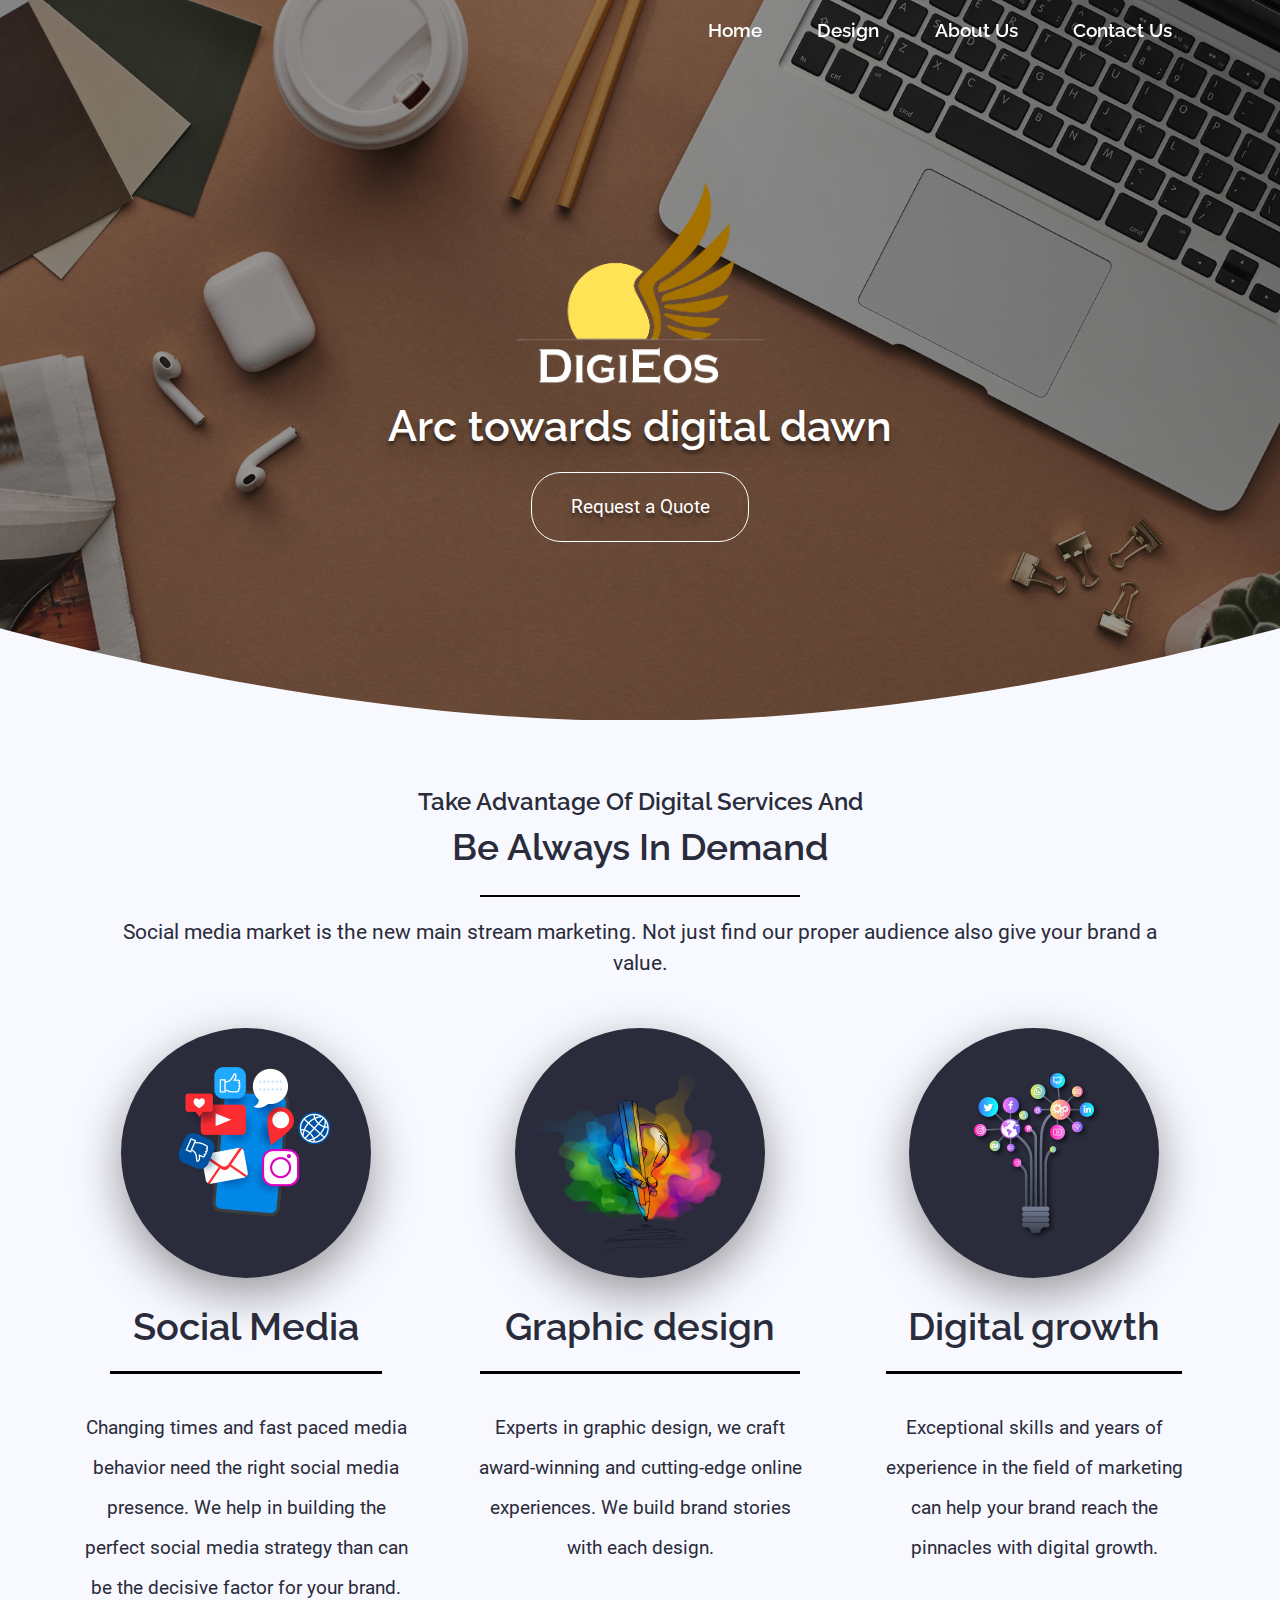
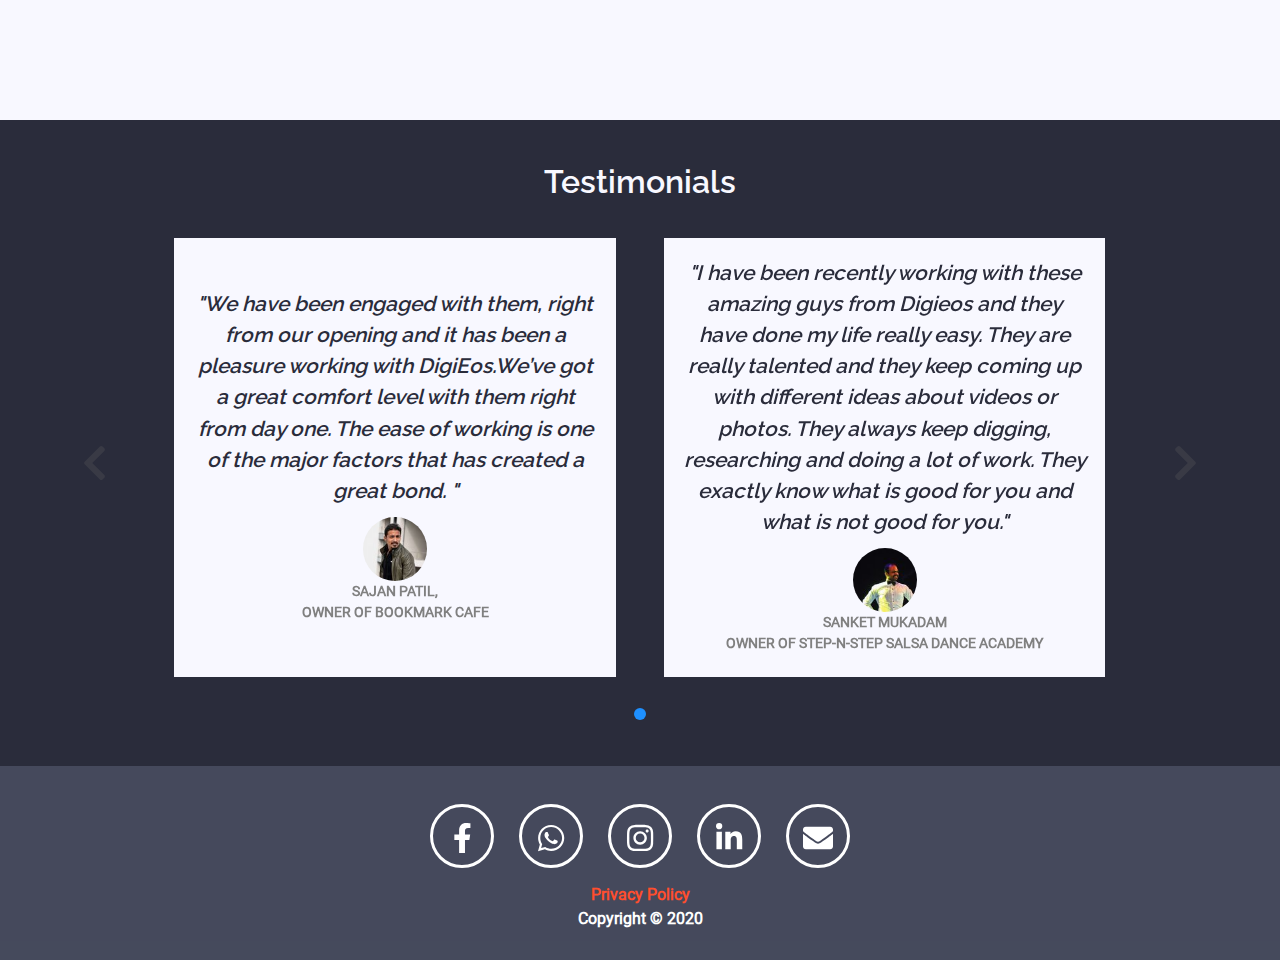
<file: index.html>
<!DOCTYPE html>
<html lang="en">

<head>
    <meta charset="UTF-8">
    <meta name="viewport" content="width=device-width, initial-scale=1.0">
    <meta name="title" content="Digieos - Arc towards digital dawn">
    <meta name="description" content="
    Digieos takes complete care of your digital experiences, as a digital marketing agency we design and strategize your business through social media campaigns and branding strategies. We are a digital marketing and image branding agency. Armed with creative ideas, tailored for better solutions.">
    <link rel="icon" href="favicon.ico">

    <!-- styles -->
    <link rel="stylesheet" href="css/bootstrap/bootstrap-grid.min.css">
    <link rel="stylesheet" href="css/bootstrap/bootstrap-reboot.min.css">
    <link rel="stylesheet" href="Glider.js-master/glider.min.css">
    <link rel="stylesheet" href="fontawesome-free-5.15.0-web/css/all.min.css">
    <link rel="stylesheet" href="./css/style.css">
    <link rel="stylesheet" href="./css/index.css">


    <title>Digieos</title>
</head>

<body>
    <!-- -----------------------------------------Header----------------------------------------- -->
    <nav id="navbarScroll">
        <div class="hamburger">
            <div class="line"></div>
            <div class="line"></div>
            <div class="line"></div>
        </div>
        <svg class="svgLogo" preserveAspectRatio="xMidYMid" width="400" height="81" viewBox="0 0 400 81">
            <image
                xlink:href="[data-uri]"
                y="1" width="100" height="40" />
        </svg>
        <ul class="nav-links">
            <li><a href="index.html">Home</a></li>
            <li><a href="design.html">Design</a></li>
            <li><a href="AboutUs.html">About Us</a></li>
            <li><a href="contact_us.html">Contact Us</a></li>
        </ul>
    </nav>

    <div class="relative">
        <div class="header" id="serviceScroll">
            <div class="header-overlay"></div>

            <div class="divtext">
                <img class="header-logo" src="./assets/images/logo.png" alt="DigieosLogo">
                <h4>Arc towards digital dawn</h4>
                <a href="#" class="btn">Request a Quote</a>
            </div>
        </div>
        <div class="svg-header">
            <svg class="curve-svg" width='1900' height='150' viewBox='0 0 1900 150' preserveAspectRatio='none'>
                <path class="temp" d='M0,25.7C243.4,84,596.7,150,950,150c353.3,0,706.6-66,950-124.3V150H0V25.7z'
                    fill='#F8F8FF' />
            </svg>
        </div>
    </div>
    <!-- --------------------------------------------------------------------------------------------------------- -->
    <!-- -----------------------------------------Services----------------------------------------- -->

    <section class="services">
        <div class="slogan">
            <div>Take Advantage Of Digital Services And </div>
            <div>Be Always In Demand </div>
            <div class="slogan-line"></div>
            <div>Social media market is the new main stream marketing. Not just find our proper audience also give
                your brand a value.
            </div>
        </div>

        <!-- <div>
            <div class="row social-media">
                <div class="col-service-image"><img src="./assets/images/home/services/Social-media.jpg" alt="social-media"></div>
                <div class="col-service-content">
                    <h1 class="service-header">Social Media</h1>
                    <div class="service-line "></div>
                    <p>Changing times and fast paced media behavior need the right social media presence. We help in
                        building the perfect social media strategy than can be the decisive factor for your brand.
                    </p>
                </div>
            </div>

            <div class="row graphic-design">
                <div class="col-service-image image-right-lg"><img src="./assets/images/home/services/graphic.jpg"></div>
                <div class="col-service-content">
                    <h1 class="service-header">Graphic design</h1>
                    <div class="service-line "></div>
                    <p>Experts in graphic design, we craft award-winning and cutting-edge online experiences. We build
                        brand
                        stories with each design.</p>
                </div>
            </div>

            <div class="row digital-growth">
                <div class="col-service-image"><img src="./assets/images/home/services/digital-marketing.jpg" alt="digital-marketing"></div>
                <div class="col-service-content">
                    <h1 class="service-header">Digital growth</h1>
                    <div class="service-line "></div>
                    <p>Exceptional skills and years of experience in the field of marketing can help your brand
                        reach the pinnacles with digital growth.</p>
                </div>
            </div>
        </div> -->

        <div class="row ">
            <div class="col-md-4 service-col social-media">
                <div class="col-service-image"><img src="./assets/images/home/services/Social-media.jpg" alt="social-media"></div>
                <div class="col-service-content">
                    <h1 class="service-header">Social Media</h1>
                    <div class="service-line "></div>
                    <p>Changing times and fast paced media behavior need the right social media presence. We help in
                        building the perfect social media strategy than can be the decisive factor for your brand.
                    </p>
                </div>
            </div>
            <div class="col-md-4 service-col graphic-design">
                <div class="col-service-image image-right-lg"><img src="./assets/images/home/services/graphic.jpg"></div>
                <div class="col-service-content">
                    <h1 class="service-header">Graphic design</h1>
                    <div class="service-line "></div>
                    <p>Experts in graphic design, we craft award-winning and cutting-edge online experiences. We build
                        brand
                        stories with each design.</p>
                </div>
            </div>
            <div class="col-md-4 service-col digital-growth">
                <div class="col-service-image"><img src="./assets/images/home/services/digital-marketing.jpg" alt="digital-marketing"></div>
                <div class="col-service-content">
                    <h1 class="service-header">Digital growth</h1>
                    <div class="service-line "></div>
                    <p>Exceptional skills and years of experience in the field of marketing can help your brand
                        reach the pinnacles with digital growth.</p>
                </div>
            </div>
        </div>
    </section>

    <!-- --------------------------------------------------------------------------------------------------------- -->

    <section class="testimonials bg-dark relative">
        <div class="glider-contain multiple">
            <h1>Testimonials</h1>
            <button class="glider-prev">
                <i class="fa fa-chevron-left"></i>
            </button>

            <div class="glider">
                <figure>
                    <backquote>"We have been engaged with them, right from our opening and it has been a pleasure
                        working with DigiEos.We’ve got a great comfort level with them right from day one. The ease
                        of working is one of the major factors that has created
                        a great bond. "</backquote>
                    <img src="./assets/images/home/testimonials/sajan.jpg" alt="sajan">
                    <figcaption>
                        <div>Sajan patil,</div>
                        <div> Owner of Bookmark cafe</div>
                    </figcaption>
                </figure>
                <figure>
                    <backquote>"I have been recently working with these amazing guys from Digieos and they have done my
                        life really easy. They are really talented and they keep coming up with different ideas about
                        videos or photos. They always keep digging, researching and doing a lot of work. They exactly
                        know what is good for you and what is not good for you."</backquote>
                        <img src="./assets/images/home/testimonials/SanketMukkadam.jpg" alt="SanketMukkadam">
                    <figcaption>
                        <div>
                            Sanket Mukadam
                        </div>
                        <div>
                            Owner of Step-n-step Salsa Dance Academy
                        </div>
                    </figcaption>
                </figure>
            </div>

            <button class="glider-next">
                <i class="fa fa-chevron-right"></i>
            </button>

            <div id="dots" class="glider-dots"></div>
        </div>
    </section>


    <section class="footer">
        <div class="footer-items">
            <div class="brands">
                <a href="https://www.facebook.com/digieos" target="_blank">
                    <div class="brand-outline">
                        <i class="fab fa-facebook-f"></i>
                    </div>
                </a>

                <a href="https://wa.me/918898442966"  target="_blank">
                    <div class="brand-outline">
                        <i class="fab fa-whatsapp"></i>
                    </div>
                </a>
                <a href="https://www.instagram.com/digi2eos/"  target="_blank">
                    <div class="brand-outline">
                        <i class="fab fa-instagram"></i>
                    </div>
                </a>
                <a href="https://www.linkedin.com/company/digieos/" target="_blank">
                    <div class="brand-outline">
                        <i class="fab fa-linkedin-in"></i>
                    </div>
                </a>
                <a href="mailto:tejaskale@gmail.com?subject=Enquiry%20For%20Digital%20Marketing"  target="_blank">
                    <div class="brand-outline">
                        <i class="fas fa-envelope"></i>
                    </div>
                </a>
            </div>
            <div class="policy">
                <div><a href="privacy.html">Privacy Policy</a></div>
                <div>Copyright © 2020</div>
            </div>
        </div>
    </section>


    <!-- scripts -->
    <script src="Glider.js-master/glider.min.js"></script>
    <script src="js/index.js"></script>
    <script src="fontawesome-free-5.15.0-web/js/all.js"></script>
</body>

</html>
</file>
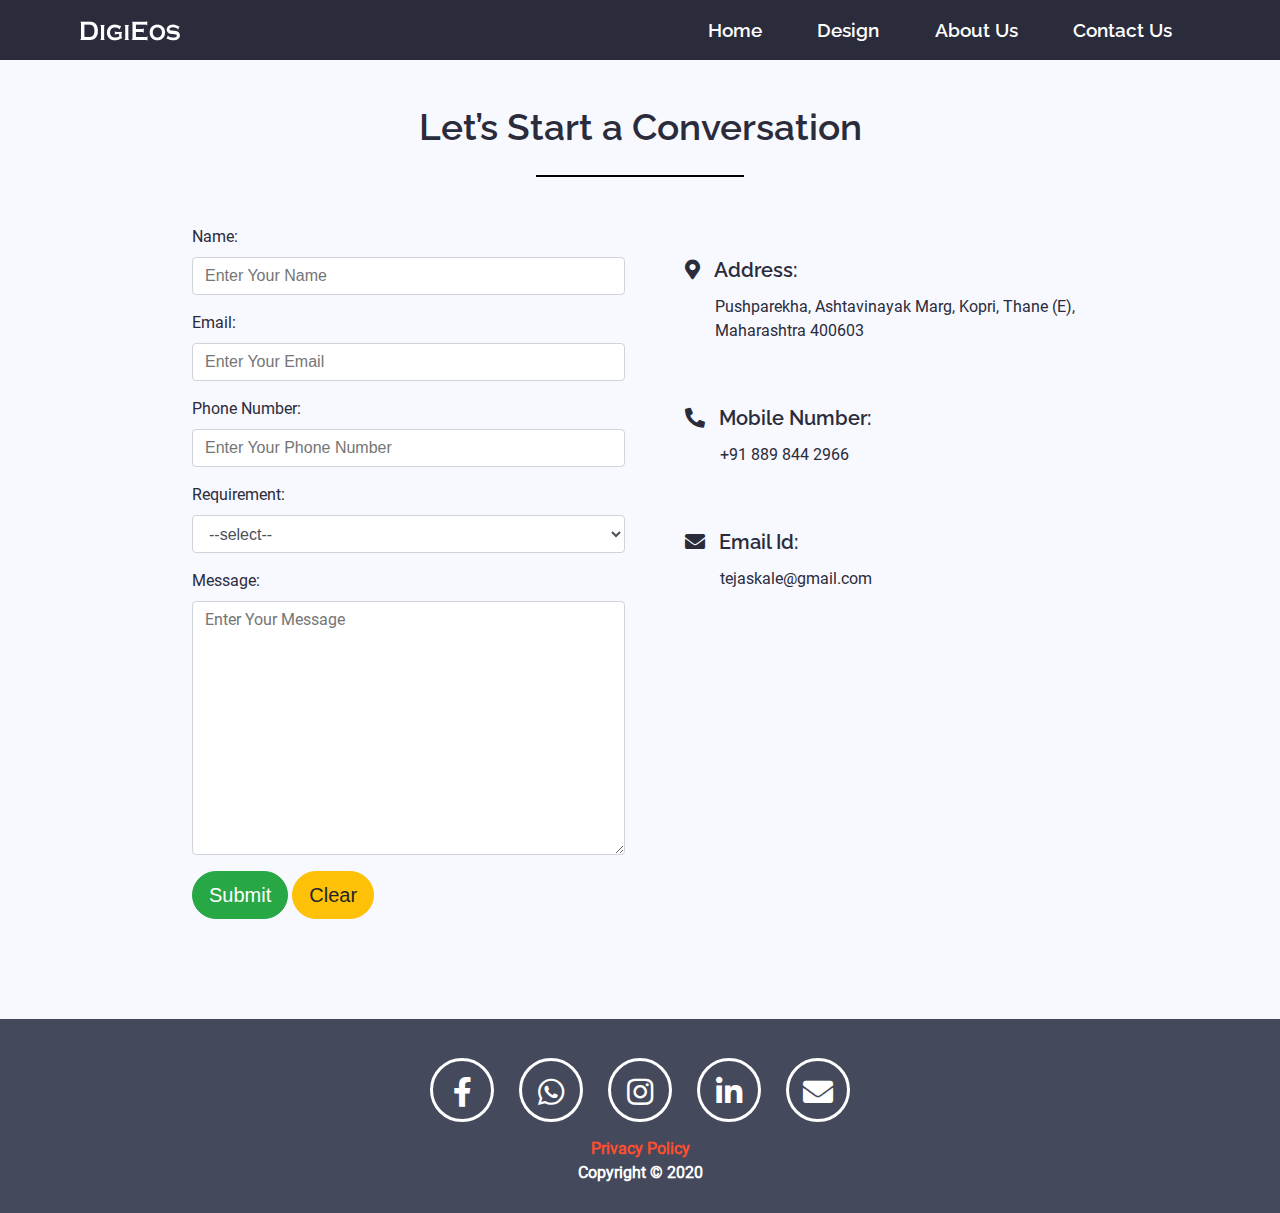
<file: contact_us.html>
<!DOCTYPE html>
<html lang="en">

<head>
  <meta charset="UTF-8">
  <meta name="viewport" content="width=device-width, initial-scale=1.0">
  <meta name="title" content="Digieos - Arc towards digital dawn">
  <meta name="description"
    content="
    Digieos takes complete care of your digital experiences, as an digital agency we design and strategize your business through social media campaigns and branding strategies. We are a digital marketing and image branding agency. Armed with creative ideas, tailored for better solutions.">
  <link rel="icon" href="favicon.ico">

  <link rel="stylesheet" href="css/bootstrap/bootstrap-reboot.min.css">
  <link rel="stylesheet" href="css/bootstrap/bootstrap-grid.min.css">
  <link rel="stylesheet" href="fontawesome-free-5.15.0-web/css/all.min.css">
  <link rel="stylesheet" href="css/style.css">
  <link rel="stylesheet" href="css/main-content.css">
  <link rel="stylesheet" href="css/contactus.css">


  <title>Digieos</title>
</head>

<body>

  <nav id="navbarScroll">
    <div class="hamburger">
      <div class="line"></div>
      <div class="line"></div>
      <div class="line"></div>
    </div>
    <svg class="svgLogo" preserveAspectRatio="xMidYMid" width="400" height="81" viewBox="0 0 400 81">
      <image
        xlink:href="[data-uri]"
        y="1" width="100" height="40" />
    </svg>
    <ul class="nav-links">
      <li><a href="index.html">Home</a></li>
      <li><a href="design.html">Design</a></li>
      <li><a href="AboutUs.html">About Us</a></li>
      <li><a href="contact_us.html">Contact Us</a></li>
    </ul>
  </nav>


  <section class="main-content ">

    <section class="header">
      <div>Let’s Start a Conversation</div>
      <div class="slogan-line"></div>
    </section>
    <section class="conactus">
      <div class="row">
        <div class="col-lg-6">
          <form action="#">
            <div class="form-group">
              <label for="name">Name:</label>
              <input class="form-control" id="name" name="name" type="text" placeholder="Enter Your Name" required>
            </div>
            <div class="form-group">
              <label for="email">Email:</label>
              <input class="form-control" id="email" name="email" type="email" placeholder="Enter Your Email" required>
            </div>
            <div class="form-group">
              <label for="phone">Phone Number:</label>
              <input class="form-control" id="phone" name="phone" type="tel" placeholder="Enter Your Phone Number">
            </div>
            <div class="form-group">
              <label for="requirement">Requirement:</label>
              <select class="form-control" name="requirement" id="requirement" required>
                <option value="">--select--</option>
                <option value="DigitalMarketing">Digital Marketing</option>
                <option value="SocialMediaManagement">Social Media Management</option>
                <option value="WebDevelopment">Web Development</option>
                <option value="VideoProduction">Video Production</option>
                <option value="CorporateDeck">Corporate Deck</option>
              </select>
            </div>
            <div class="form-group">
              <label for="phone">Message:</label>
              <textarea class="form-control" name="message" id="message" cols="30" rows="10"
                placeholder="Enter Your Message" required></textarea>
            </div>
            <button id="btn" class="btn btn-success">Submit</button>
            <button id="btn" type="reset" class="btn btn-warning">Clear</button>
          </form>
        </div>
        <div class="col-lg-6 ">
          <section id="line" class="header">
          </section>
          <div class="contact-info">
            <div>
              <span>
                <i class="fas fa-map-marker-alt"></i>
              </span>
              <span>Address:</span>
            </div>
            <div class="contact-data">
              <div>Pushparekha, Ashtavinayak Marg, Kopri, Thane (E),</div>
              <div> Maharashtra 400603</div>
            </div>
          </div>
          <div class="contact-info">
            <div>
              <span>
                <i class="fas fa-phone-alt"></i>
              </span>
              <span>Mobile Number:</span>
            </div>
            <div class="contact-data">+91 889 844 2966</div>
          </div>
          <div class="contact-info">
            <div>
              <span>
                <i class="fas fa-envelope"></i>
              </span>
              <span>Email Id:</span>
            </div>
            <div class="contact-data">tejaskale@gmail.com</div>
          </div>
        </div>
      </div>
    </section>
  </section>

  <section class="footer">
    <div class="footer-items">
        <div class="brands">
            <a href="https://www.facebook.com/digieos" target="_blank">
                <div class="brand-outline">
                    <i class="fab fa-facebook-f"></i>
                </div>
            </a>

            <a href="https://wa.me/918898442966"  target="_blank">
                <div class="brand-outline">
                    <i class="fab fa-whatsapp"></i>
                </div>
            </a>
            <a href="https://www.instagram.com/digi2eos/"  target="_blank">
                <div class="brand-outline">
                    <i class="fab fa-instagram"></i>
                </div>
            </a>
            <a href="https://www.linkedin.com/company/digieos/" target="_blank">
                <div class="brand-outline">
                    <i class="fab fa-linkedin-in"></i>
                </div>
            </a>
            <a href="mailto:tejaskale@gmail.com?subject=Enquiry%20For%20Digital%20Marketing"  target="_blank">
                <div class="brand-outline">
                    <i class="fas fa-envelope"></i>
                </div>
            </a>
        </div>
        <div class="policy">
            <div><a href="privacy.html">Privacy Policy</a></div>
            <div>Copyright © 2020</div>
        </div>
    </div>
</section>


  <!-- scripts -->
  <script src="js/contact-us.js"></script>
</body>

</html>
</file>
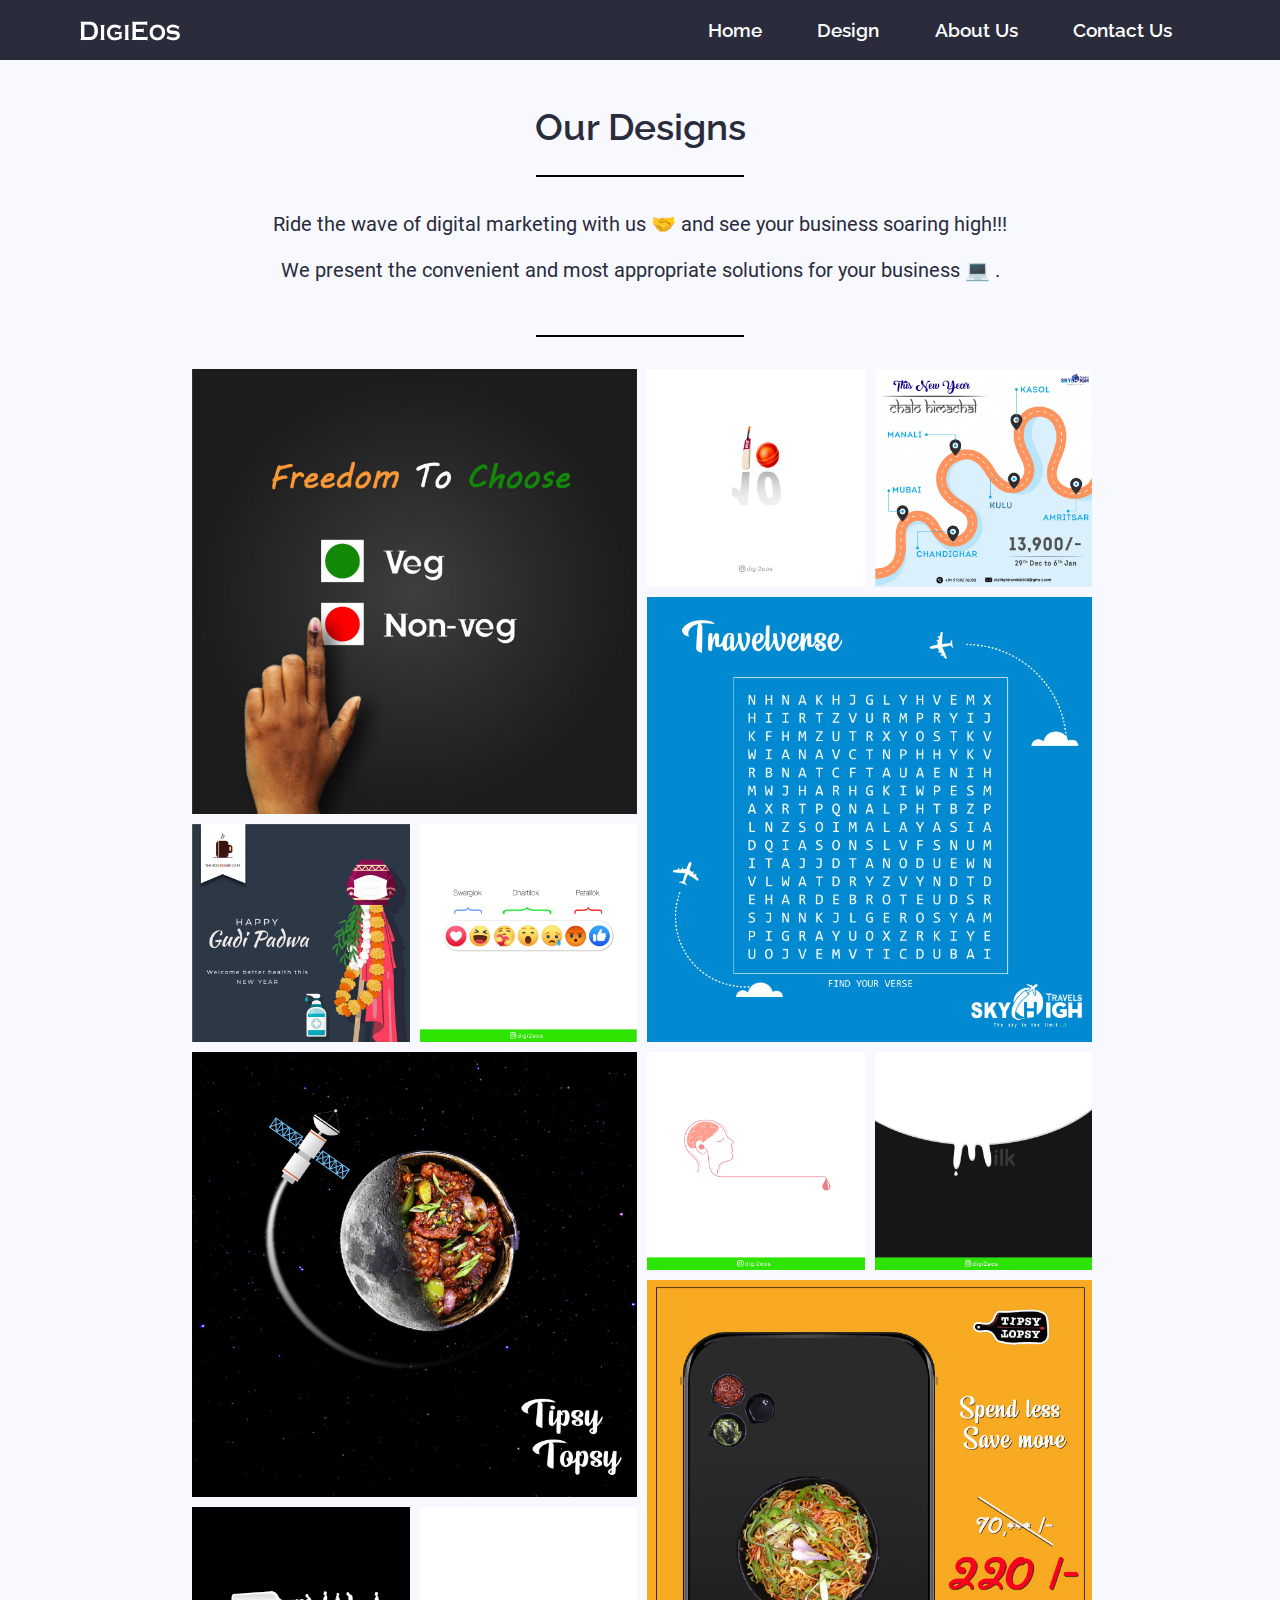
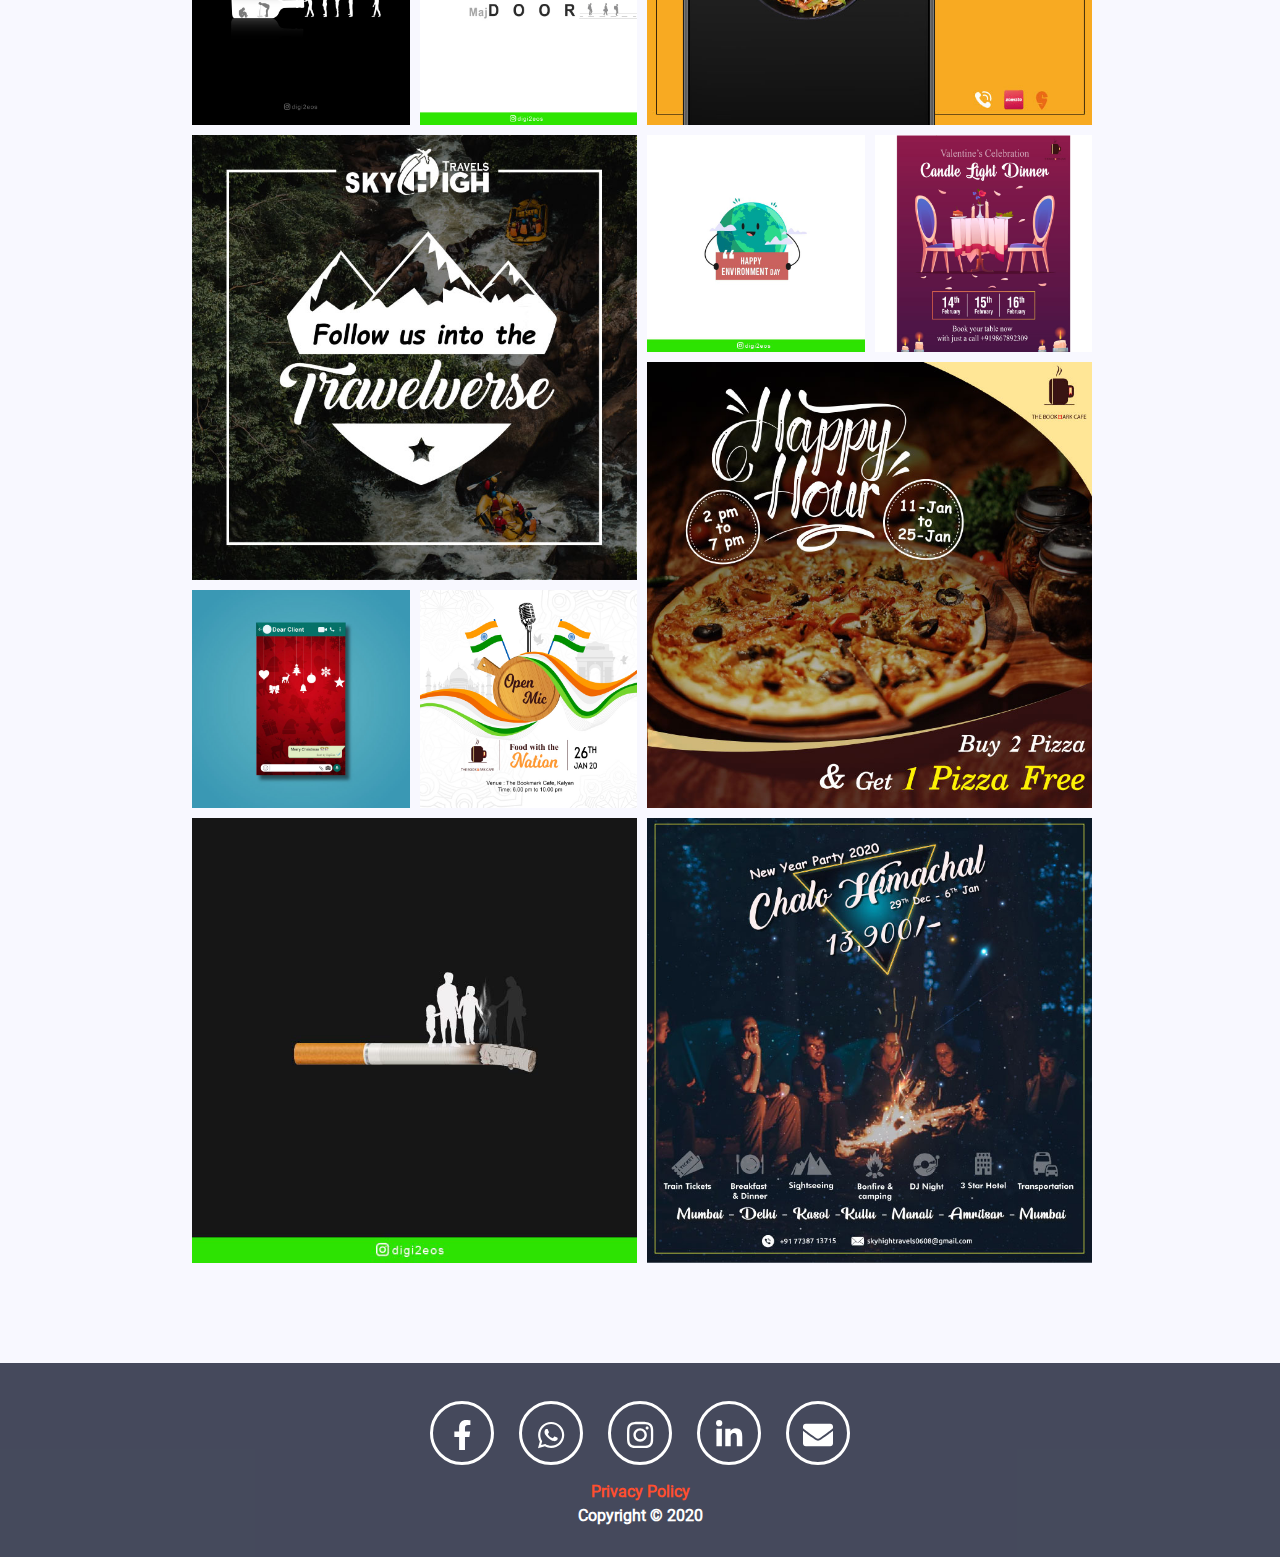
<file: design.html>
<!DOCTYPE html>
<html lang="en">

<head>
    <meta charset="UTF-8">
    <meta name="viewport" content="width=device-width, initial-scale=1.0">
    <meta name="title" content="Digieos - Arc towards digital dawn">
    <meta name="description" content="
    Digieos takes complete care of your digital experiences, as an digital agency we design and strategize your business through social media campaigns and branding strategies. We are a digital marketing and image branding agency. Armed with creative ideas, tailored for better solutions.">
    <link rel="icon" href="favicon.ico">


    <link rel="stylesheet" href="css/bootstrap/bootstrap-reboot.min.css">
    <link rel="stylesheet" href="css/bootstrap/bootstrap-grid.min.css">
    <link rel="stylesheet" href="fontawesome-free-5.15.0-web/css/all.min.css">
    <link rel="stylesheet" href="css/style.css">
    <link rel="stylesheet" href="css/main-content.css">
    <link rel="stylesheet" href="css/design.css">


    <title>Digieos</title>
</head>

<body>

    <nav id="navbarScroll">
        <div class="hamburger">
            <div class="line"></div>
            <div class="line"></div>
            <div class="line"></div>
        </div>
        <svg class="svgLogo" preserveAspectRatio="xMidYMid" width="400" height="81" viewBox="0 0 400 81">
            <image
                xlink:href="[data-uri]"
                y="1" width="100" height="40" />
        </svg>
        <ul class="nav-links">
            <li><a href="index.html">Home</a></li>
            <li><a href="design.html">Design</a></li>
            <li><a href="AboutUs.html">About Us</a></li>
            <li><a href="contact_us.html">Contact Us</a></li>
        </ul>
    </nav>


    <section class="main-content ">

        <section class="header">
            <div>Our Designs</div>
            <div class="slogan-line"></div>
        </section>
        <section class="brief">
            <p class="center">Ride the wave of digital marketing with us 🤝 and see your business soaring high!!!
            </p>
            <p class="center">We present the convenient and most appropriate solutions for your business 💻 .</p>
        </section>
        <section class="header">
            <div></div>
            <div class="slogan-line"></div>
        </section>
        <section class="images">
            <div class="portfolio">
                <div class="portfolio-item one"><img src="./assets/images/design/pic1.jpg"></div>
                <div class="portfolio-item two"><img src="./assets/images/design/pic3.jpg"></div>
                <div class="portfolio-item two"><img src="./assets/images/design/pic2.jpg"></div>
                <div class="portfolio-item one"><img src="./assets/images/design/pic4.jpg"></div>
                <div class="portfolio-item two"><img src="./assets/images/design/pic6.jpg"></div>
                <div class="portfolio-item two"><img src="./assets/images/design/pic5.jpg"></div>

                <div class="portfolio-item one"><img src="./assets/images/design/pic7.jpg"></div>
                <div class="portfolio-item two"><img src="./assets/images/design/pic9.jpg"></div>
                <div class="portfolio-item two"><img src="./assets/images/design/pic8.jpg"></div>
                <div class="portfolio-item one"><img src="./assets/images/design/pic12.jpg"></div>
                <div class="portfolio-item two"><img src="./assets/images/design/pic11.jpg"></div>
                <div class="portfolio-item two"><img src="./assets/images/design/pic10.jpg"></div>

                <div class="portfolio-item one"><img src="./assets/images/design/pic13.jpg"></div>
                <div class="portfolio-item two"><img src="./assets/images/design/pic15.jpg"></div>
                <div class="portfolio-item two"><img src="./assets/images/design/pic19.jpg"></div>
                <div class="portfolio-item one"><img src="./assets/images/design/pic14.jpg"></div>
                <div class="portfolio-item two"><img src="./assets/images/design/pic18.jpg"></div>
                <div class="portfolio-item two"><img src="./assets/images/design/pic20.jpg"></div>


                <div class="portfolio-item one"><img src="./assets/images/design/pic16.jpg"></div>

                <div class="portfolio-item one"><img src="./assets/images/design/pic17.jpg"></div>
            </div>
        </section>

    </section>

    <section class="footer">
        <div class="footer-items">
            <div class="brands">
                <a href="https://www.facebook.com/digieos" target="_blank">
                    <div class="brand-outline">
                        <i class="fab fa-facebook-f"></i>
                    </div>
                </a>

                <a href="https://wa.me/918898442966"  target="_blank">
                    <div class="brand-outline">
                        <i class="fab fa-whatsapp"></i>
                    </div>
                </a>
                <a href="https://www.instagram.com/digi2eos/"  target="_blank">
                    <div class="brand-outline">
                        <i class="fab fa-instagram"></i>
                    </div>
                </a>
                <a href="https://www.linkedin.com/company/digieos/" target="_blank">
                    <div class="brand-outline">
                        <i class="fab fa-linkedin-in"></i>
                    </div>
                </a>
                <a href="mailto:tejaskale@gmail.com?subject=Enquiry%20For%20Digital%20Marketing"  target="_blank">
                    <div class="brand-outline">
                        <i class="fas fa-envelope"></i>
                    </div>
                </a>
            </div>
            <div class="policy">
                <div><a href="privacy.html">Privacy Policy</a></div>
                <div>Copyright © 2020</div>
            </div>
        </div>
    </section>


    <!-- scripts -->
    <script src="js/script.js"></script>
    <script src="fontawesome-free-5.15.0-web/js/all.js"></script>
</body>

</html>
</file>
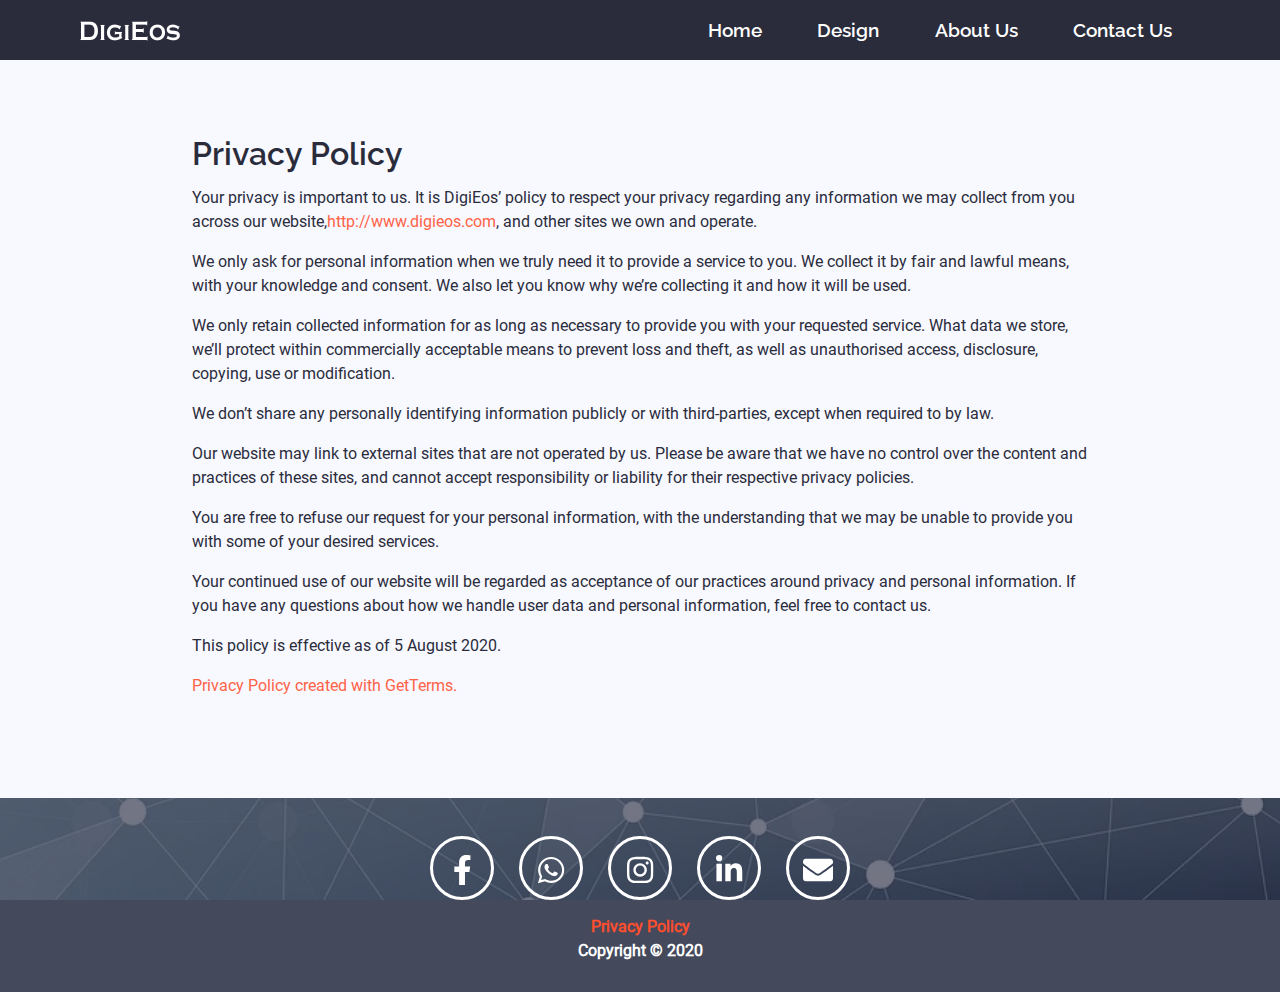
<file: privacy.html>
<!DOCTYPE html>
<html lang="en">

<head>
    <meta charset="UTF-8">
    <meta name="viewport" content="width=device-width, initial-scale=1.0">
    <meta name="title" content="Digieos - Arc towards digital dawn">
    <meta name="description" content="
    Digieos takes complete care of your digital experiences, as an digital agency we design and strategize your business through social media campaigns and branding strategies. We are a digital marketing and image branding agency. Armed with creative ideas, tailored for better solutions.">
    <link rel="icon" href="favicon.ico">


    <link rel="stylesheet" href="css/bootstrap/bootstrap-reboot.min.css">
    <link rel="stylesheet" href="fontawesome-free-5.15.0-web/css/all.min.css">
    <link rel="stylesheet" href="css/style.css">
    <link rel="stylesheet" href="css/main-content.css">

    <title>Digieos</title>
    <style>
        @media only screen and (min-width: 992px) {
            .main-content {
                margin-top: 130px;
            }
        }
    </style>
</head>

<body>
    <nav id="navbarScroll">
        <div class="hamburger">
            <div class="line"></div>
            <div class="line"></div>
            <div class="line"></div>
        </div>
        <svg class="svgLogo" preserveAspectRatio="xMidYMid" width="400" height="81" viewBox="0 0 400 81">
          <image
              xlink:href="[data-uri]"
              y="1" width="100" height="40" />
      </svg>
        <ul class="nav-links">
            <li><a href="index.html">Home</a></li>
            <li><a href="design.html">Design</a></li>
            <li><a href="AboutUs.html">About Us</a></li>
            <li><a href="contact_us.html">Contact Us</a></li>
        </ul>
    </nav>

    <section class="main-content">
        <h1>Privacy Policy</h1>
        <p>Your privacy is important to us. It is DigiEos’ policy to respect your privacy regarding any information we may collect from you across our website,<a href="http://www.digieos.com">http://www.digieos.com</a>, and other sites we own and operate.</p>
        <p>We only ask for personal information when we truly need it to provide a service to you. We collect it by fair and lawful means, with your knowledge and consent. We also let you know why we’re collecting it and how it will be used.</p>
        <p>We only retain collected information for as long as necessary to provide you with your requested service. What data we store, we’ll protect within commercially acceptable means to prevent loss and theft, as well as unauthorised access, disclosure,
            copying, use or modification.</p>
        <p>We don’t share any personally identifying information publicly or with third-parties, except when required to by law.</p>
        <p>Our website may link to external sites that are not operated by us. Please be aware that we have no control over the content and practices of these sites, and cannot accept responsibility or liability for their respective privacy policies.</p>
        <p>You are free to refuse our request for your personal information, with the understanding that we may be unable to provide you with some of your desired services.</p>
        <p>Your continued use of our website will be regarded as acceptance of our practices around privacy and personal information. If you have any questions about how we handle user data and personal information, feel free to contact us.</p>
        <p>This policy is effective as of 5 August 2020.</p>
        <p><a href="https://getterms.io/">Privacy Policy created with GetTerms.</a></p>
    </section>




    <section class="footer">
        <div class="footer-items">
            <div class="brands">
                <a href="https://www.facebook.com/digieos" target="_blank">
                    <div class="brand-outline">
                        <i class="fab fa-facebook-f"></i>
                    </div>
                </a>

                <a href="https://wa.me/918898442966"  target="_blank">
                    <div class="brand-outline">
                        <i class="fab fa-whatsapp"></i>
                    </div>
                </a>
                <a href="https://www.instagram.com/digi2eos/"  target="_blank">
                    <div class="brand-outline">
                        <i class="fab fa-instagram"></i>
                    </div>
                </a>
                <a href="https://www.linkedin.com/company/digieos/" target="_blank">
                    <div class="brand-outline">
                        <i class="fab fa-linkedin-in"></i>
                    </div>
                </a>
                <a href="mailto:tejaskale@gmail.com?subject=Enquiry%20For%20Digital%20Marketing"  target="_blank">
                    <div class="brand-outline">
                        <i class="fas fa-envelope"></i>
                    </div>
                </a>
            </div>
            <div class="policy">
                <div><a href="privacy.html">Privacy Policy</a></div>
                <div>Copyright © 2020</div>
            </div>
        </div>
    </section>


    <!-- scripts -->
    <script src="js/script.js"></script>
    <script src="fontawesome-free-5.15.0-web/js/all.js"></script>
</body>

</html>
</file>
<file: css/style.css>
.row {
  margin-top: 3em;
  display: -ms-flexbox;
  display: flex;
  -ms-flex-wrap: wrap;
  flex-wrap: wrap;
  margin-right: -15px;
  margin-left: -15px;
}

body {
  margin: 0;
  padding: 0;
  overflow-x: hidden;
  max-width: 100%;
  background-color: #F8F8FF;
}

h1,
h2,
h3,
h4,
h5,
h6 {
  font-family: my-header-font;
}

.bg-dark {
  background-color: #2A2C3B;
}

.bg-light{
  background-color: #F8F8FF;
}

.center {
  display: flex;
  justify-content: center;
  align-items: center;
  text-align: center;
}

@font-face {
  font-family: my-content-font;
  src: url('../fonts/Roboto/Roboto-Regular.ttf');
}

@font-face {
  font-family: my-header-font;
  src: url('../fonts/Raleway/static/Raleway-SemiBold.ttf');
}

section {
  color: #2A2C3B;
}

*{
  font-family: my-content-font;
}
.slogan-line {
  height: 2px;
  width: 20em;
  background-color: black;
  margin: 20px auto;
}
/* -----------------------------------------------------NavBar------------------------------------------------------------------------ */

nav {
  position: fixed;
  top: 0;
  z-index: 1000;
  height: 60px;
  background: transparent;
  width: 100vw;
}

.svgLogo {
  line-height: 40px;
  position: fixed;
  left: 5em;
  top: 10px;
}

.nav-links {
  display: flex;
  list-style: none;
  width: 50%;
  height: 100%;
  justify-content: space-around;
  align-items: center;
  margin-left: auto;
  padding-right: 5em;
  z-index: 1003;
}

.nav-links li a {
  font-family: my-header-font;
  color: white;
  text-decoration: none;
  font-size: 16px;
  z-index: 1005;
  transition: all 0.5ms ease-out;
  position: relative;
}

.nav-links li a::before {
  content: '';
  display: block;
  height: 2px;
  background: white;
  position: absolute;
  bottom: -0.30em;
  left: 0;
  right: 0;
  transform: scale(0, 1);
  transition: transform ease-in-out 250ms;
}

.nav-links li a:hover::before {
  transform: scale(1, 1);
}

.nav-scrolled {
  background-color: #2A2C3B;
  box-shadow: 0 3px 20px rgba(0, 0, 0, 0.2);
  transition: all 1s;
}

/* ------------------------------------------------------------------------------Footer----------------------------------------------------------------------------------- */

.footer {
  background-image: url("../assets/images/footer.webp");
  background-attachment: fixed;
  background-repeat: no-repeat;
  background-position: bottom;
  background-size: cover;
  background-color: #646C79;
  margin-bottom: 0;
  padding-bottom: 0;
}

.footer-items {
  background-color: rgb(56, 59, 80,0.7);
  width: 100%;
  text-align: center;
  display: flex;
  flex-direction: column;
  justify-content: center;
  align-items: center;
  padding: 3% 0 1% 0;
}

.brand-outline {
  display: inline-block;
  text-align: center;
  border: 3px solid white;
  border-radius: 50%;
  color: white;
  margin-left: 0.35em;
  margin-right: 0.35em;
  margin-bottom: 0.5em;
}

.policy {
  display: inline-block;
  font-family: my-content-font;
  margin-bottom: 1em;
  font-size: 1em;
  font-weight: bold;
  color: white;
}

.policy div a:first-child {
  color: #ff4e2e;
}


/* ------------------------------------------------------------------------------Media Query----------------------------------------------------------------------------------- */

/* -----------------------------------------------------------------------------------Navbar-mobile--------------------------------------------------------------------------- */

@media only screen and (max-width: 768px) {
  .line {
      width: 30px;
      height: 3px;
      background: white;
      margin: 5px;
      z-index: 1004;
  }
  .hamburger {
      position: absolute;
      cursor: pointer;
      right: 35px;
      top: 35px;
      transform: translate(-5%, -50%);
      z-index: 1004;
  }
  .nav-links {
      position: fixed;
      right: 0;
      background: rgba(15, 17, 29, 0.83);
      height: 60vh;
      width: 100%;
      display: block;
      clip-path: circle(0px at 90% -20%);
      -webkit-clip-path: circle(0px at 90% -20%);
      transition: all 1s ease-out;
      pointer-events: none;
      z-index: 1000;
  }
  .nav-links.open {
      clip-path: circle(450px at 90% -10%);
      -webkit-clip-path: circle(450px at 90% -10%);
      pointer-events: all;
      height: 410px;
  }
  .nav-links li {
      opacity: 0;
      text-align: right;
      margin-right: 20%;
      margin-top: 50px;
  }
  .nav-links li a {
      font-size: 18px;
  }
  .nav-links li:nth-child(1) {
      transition: all 0.5s ease 0.2s;
  }
  .nav-links li:nth-child(2) {
      transition: all 0.5s ease 0.4s;
  }
  .nav-links li:nth-child(3) {
      transition: all 0.5s ease 0.6s;
  }
  li.fade {
      opacity: 1;
  }
}

@media only screen and (max-width: 600px) {
  .brand-outline {
    line-height: 38px;
    font-size: 20px;
    height: 40px;
    width: 40px;
    margin-left: 0.25em;
    margin-right: 0.25em;
  }
  .footer-items {
      padding-bottom: 1em;
  }
}

@media only screen and (min-width: 600px) {
  .brand-outline {
    line-height: 42px;
    font-size: 20px;
    height: 45px;
    width: 45px;
  }
}

@media only screen and (min-width: 768px) {
  .brand-outline {
    line-height: 50px;
    font-size: 24px;
    height: 50px;
    width: 50px;
  }
}

@media only screen and (min-width: 992px) {
  .brand-outline {
    line-height: 54px;
    font-size: 28px;
    height: 54px;
    width: 54px;
  }
}

@media only screen and (min-width: 1200px) {
  .nav-links li a {
    font-size: 19px;
  }

  .brand-outline {
    line-height: 64px;
    font-size: 30px;
    height: 64px;
    width: 64px;
  }
}
</file>
<file: css/index.css>
/* ----------------------------------------------------------------------------------Header------------------------------------------------------------------ */

.header {
    position: relative;
    height: 50vh;
    min-height: 320px;
    width: 100%;
    background-image: url('../assets/images/home/bgheader.jpg');
    background-color: #A57359;
    background-size: cover;
    background-attachment: fixed;
    display: flex;
    justify-content: center;
    align-items: center;
    text-align: center;
    background-position: center center;
    background-repeat: no-repeat;
}

.header-overlay {
    height: 100%;
    width: 100vw;
    position: absolute;
    top: 0;
    left: 0;
    background-color: black;
    z-index: 1;
    opacity: 0.40;
}

.curve-svg{
    height: rem;
    width: 100vw;
}

.relative{
    position: relative;
}
.svg-header{
    position: absolute;
    bottom: -0.8px;
    left: 0;
    z-index: 10;
}
.header-logo {
    height: 5em;
}

.divtext div {
    margin: 25px auto;
}

.divtext {
    z-index: 3;
    color: white;
    text-shadow: 0px 4px 3px rgba(0, 0, 0, 0.4), 0px 8px 13px rgba(0, 0, 0, 0.1), 0px 18px 23px rgba(0, 0, 0, 0.1);
}

.header .btn {
    display: inline-block;
    font-size: 0.45em;
    color: white;
    background-color: transparent;
    border: 1px solid white;
    padding: 1em 2em;
    border-radius: 30px;
}

.header .btn:hover {
    color: #684b38;
    background-color: white;
    text-decoration: none;
    text-shadow: none;
}

.header .btn:focus {
    outline: none;
}

/* ------------------------------------------------------------------Slogan --------------------------------------------------------------------------------------------------- */

.slogan div:first-child,
.slogan div:nth-child(2) {
    font-family: my-header-font;
    text-align: center;
}

.slogan div:first-child {
    font-size: 1.4em;
}

.slogan div:nth-child(2) {
    font-size: 2.3em;
}

.slogan div:last-child {
    font-size: 2em;
    font-family: my-content-font;
    margin: 0 5%;
    text-align: center;
}
/* ------------------------------------------------------------------Service --------------------------------------------------------------------------------------------------- */

.services{
    margin: 5%;
}

.service-col{
    text-align: center;
    margin-bottom: 30px;
    max-width: 100%;
}

.col-service-image img {
    margin: 0 auto;
    width: 80%;
    border-radius: 100%;
    box-shadow: 0 1rem 3rem 0 rgba(0, 0, 0, 0.4);
}

.col-service-image{
    margin: 0 auto;
}

.service-col p{
    margin: 0;
    padding: 5%;
}

.service-header {
    font-family: my-header-font;
    font-weight: 500;
}

.service-line {
    width: 18em;
    height: 1.8px;
    background-color: black;
    margin: 1em auto;
}

.col-service-content p {
    font-family: my-content-font;
    margin: 0;
}

/* ------------------------------------------------------------------------------Testimonials----------------------------------------------------------------------------------- */

.testimonials {
    padding: 3% 5% 3% 5%;
    height: calc(100% + 50px);
}

figure {
    font-size: 18px;
    background: #F8F8FF;
    display: block;
    margin: 1.5em;
    padding: .5em;
    text-align: center;
    display: flex;
    flex-direction: column;
    justify-content: center;
    align-items: center;
}

figure backquote {
    font-family: my-header-font;
    padding: 0.5em;
    font-size: 1.3em;
    font-style: italic;
}

figure img {
    border-radius: 50%;
    height: 4em;
}

figcaption {
    font-family: my-content-font;
    margin-bottom: 1em;
    font-size: 0.9em;
    text-transform: uppercase;
    font-weight: bold;
    color: gray;
}

.glider-contain {
    width: 85%;
}

.glider-contain h1 {
    color: #F8F8FF;
    text-align: center;
}

.glider-prev {
    left: -7%;
    top: 50%;
}

.glider-next {
    right: -7%;
    top: 50%;
}

.footer-bg-color{
    background-color: #646C79;
}


/* ------------------------------------------------------------------------------Media Query----------------------------------------------------------------------------------- */


/* ------------------------------------------------------------------------------Extra Small Device (phones) --------------------------------------------------------------------------------------- */

@media only screen and (max-width: 600px) {
    .col-md-4{
        padding: 0 !important;
    }
    .divtext {
        font-size: 27px;
    }
    .curve-svg{
        height: 1.5rem;
    }
    .slogan div:first-child {
        margin-top: 50px;
        font-size: 1em;
    }
    .slogan div:nth-child(2) {
        font-size: 1.7em;
    }
    .slogan div:nth-child(3) {
        width: 15em;
    }
    .slogan diV:last-child {
        font-size: 1.1em;
    }
    .hamburger {
        right: 20px;
    }
    .service-header {
        margin-top: 3px;
        font-size: 1.7em;
    }
    .col-service-content p {
        line-height: 30px;
    }
    .col-service-image img {
        width: 246px;
    }
    .col-service-image,
    .col-service-content {
        text-align: center;
        display: block;
        width: 100vw;
    }
    .service-line {
        width: 14em;
    }
    figure {
        font-size: 2vw;
    }
    .glider-contain h1 {
        font-size: 5vw;
        margin: 0;
    }
}


/* ------------------------------------------------------------------------------Small Device (potrait tablets and large phone) -------------------------------------------------------------------------------------- */

@media only screen and (min-width: 600px) {
    .divtext {
        font-size: 33.6px;
    }
    .curve-svg{
        height: 4rem;
    }
    .slogan div:first-child {
        font-size: 1.2em;
    }
    .slogan div:nth-child(2) {
        font-size: 1.9em;
    }
    .slogan div:last-child {
        font-size: 1.2em;
    }
    .service-header {
        margin-top: 20px;
        font-size: 2em;
    }
    .col-service-content p {
        line-height: 30px;
    }
    .col-service-image img {
        width: 300px;
    }
    .col-service-image,
    .col-service-content {
        text-align: center;
        display: block;
        width: 100%;
    }
    .service-line {
        width: 18em;
    }
    figure {
        font-size: 10px;
    }
}


/* ------------------------------------------------------------------------------Medium Device (landscape tablets)-------------------------------------------------------------------------------------- */

@media only screen and (min-width: 768px) {
    .divtext {
        font-size: 36.8px;
    }
    .curve-svg{
        height: 5rem;
    }
    .slogan div:first-child {
        font-size: 1.6em;
    }
    .slogan div:nth-child(2) {
        font-size: 2.3em;
    }
    .slogan div:last-child {
        font-size: 1.4em;
    }
    .col-service-image {
        /* width: 250px; */
    }
    .service-header {
        margin-top: 20px;
    }
    .col-service-content p {
        font-size: 1em;
        line-height: 30px;
    }
    .service-header {
        font-size: 1.8em;
    }
    .service-line {
        width: 14em;
    }
    .col-service-image img {
        width: 100%;
    }
    .service-line {
        height: 2px;
    }
    
    .social-media .service-line {
        width: 11em;
    }
    .graphic-design .service-line {
        width: 12em;
    }
    .digital-growth .service-line {
        width: 12em;
    }
    figure {
        font-size: 12px;
    }
}

/* ------------------------------------------------------------------------------Large device (laptop and desktop)--------------------------------------------------------------------------------------- */

@media only screen and (min-width: 992px) {
    .divtext {
        font-size: 40px;
    }
    .header {
        position: relative;
        height: 80vh;
        background-size: cover;
    }
    .curve-svg{
        height: 6rem;
    }
    .col-service-image {
        width: 250px;
    }
    .col-service-content p {
        font-size: 1em;
        line-height: 35px;
    }
    .service-header {
        font-size: 2em;
    }
    .service-line {
        height: 2.4px;
    }
    .social-media .service-line {
        width: 14em;
    }
    .graphic-design .service-line {
        width: 16em;
    }
    .digital-growth .service-line {
        width: 15.5em;
    }
    figure {
        font-size: 14px;
    }
}


/* ------------------------------------------------------------------------------extra Large device (large laptop and desktop)--------------------------------------------------------------------------------------- */

@media only screen and (min-width: 1200px) {
    .divtext {
        font-size: 43.2px;
    }
    .curve-svg{
        height: 7rem;
    }
    .slogan div:first-child {
        font-size: 1.5em;
    }
    .slogan div:last-child {
        font-size: 1.3em;
    }
    .col-service-image {
        width: 350px;
    }
    .col-service-content p {
        font-size: 1.2em;
        line-height: 40px;
    }
    .col-service-image  {
        width: 250px;
    }
    .service-header {
        font-size: 2.4em;
    }
    .social-media .service-line {
        width: 17em;
    }
    .graphic-design .service-line {
        width: 20em;
    }
    .digital-growth .service-line {
        width: 18.5em;
    }
    figure {
        font-size: 16px;
    }
}
</file>
<file: css/main-content.css>
.main-content {
  margin-top: 100px;
  margin-left: 10%;
  margin-right: 10%;
  padding: 0 5%;
  margin-bottom: 50px;
}

.main-content a {
  color: tomato;
}

/* .main-content h1 {
  font-size: 30px;
} */

nav {
  background-color: #2a2c3b;
}


.main-content .header div:nth-child(1) {
  font-size: 2.3em;
  font-family: my-header-font;
  text-align: center;
}

.main-content .semi-header{
  font-size: 0.8em;
}

.main-content .slogan-line {
  width: 13em;
  margin-bottom: 2em;
}


@media only screen and (max-width: 768px) {
  .main-content {
      margin-bottom: 20px;
  }
}

@media only screen and (min-width: 992px) {
  .main-content {
      margin-bottom: 83px;
  }
}

@media only screen and (min-width: 1200px) {
  .main-content {
      margin-bottom: 100px;
  }
}
</file>
<file: css/contactus.css>
.btn{
  border-radius: 1.5rem !important;
}

.form-group{
  margin-bottom:1rem
}

.form-control {
  display: block;
  width: 100%;
  height: calc(1.5em + .75rem + 2px);
  padding: .375rem .75rem;
  font-size: 1rem;
  font-weight: 400;
  line-height: 1.5;
  color: #495057;
  background-color: #fff;
  background-clip: padding-box;
  border: 1px solid #ced4da;
  border-radius: .25rem;
  transition: border-color .15s ease-in-out,box-shadow .15s ease-in-out;
}

input {
  -webkit-writing-mode: horizontal-tb !important;
  text-rendering: auto;
  color: -internal-light-dark(black, white);
  letter-spacing: normal;
  word-spacing: normal;
  text-transform: none;
  text-indent: 0px;
  text-shadow: none;
  display: inline-block;
  text-align: start;
  appearance: textfield;
  background-color: -internal-light-dark(rgb(255, 255, 255), rgb(59, 59, 59));
  -webkit-rtl-ordering: logical;
  cursor: text;
  margin: 0em;
  font: 400 13.3333px Arial;
  padding: 1px 2px;
  border-width: 2px;
  border-style: inset;
  border-color: -internal-light-dark(rgb(118, 118, 118), rgb(133, 133, 133));
  border-image: initial;
}

input,select,textarea{
  outline-color: #92C2F6;
}

label {
  cursor: default;
}

select {
  -webkit-writing-mode: horizontal-tb !important;
  text-rendering: auto;
  color: -internal-light-dark(black, white);
  letter-spacing: normal;
  word-spacing: normal;
  text-transform: none;
  text-indent: 0px;
  text-shadow: none;
  display: inline-block;
  text-align: start;
  appearance: menulist;
  box-sizing: border-box;
  align-items: center;
  white-space: pre;
  -webkit-rtl-ordering: logical;
  background-color: -internal-light-dark(rgb(255, 255, 255), rgb(59, 59, 59));
  cursor: default;
  margin: 0em;
  font: 400 13.3333px Arial;
  border-radius: 0px;
  border-width: 1px;
  border-style: solid;
  border-color: -internal-light-dark(rgb(118, 118, 118), rgb(133, 133, 133));
  border-image: initial;
}

select:not(:-internal-list-box) {
  background-color: buttonface;
  overflow: visible;
}

option {
  font-weight: normal;
  display: block;
  white-space: pre;
  min-height: 1.2em;
  padding: 0px 2px 1px;
}


button {
  appearance: button;
  -webkit-writing-mode: horizontal-tb !important;
  text-rendering: auto;
  color: -internal-light-dark(black, white);
  letter-spacing: normal;
  word-spacing: normal;
  text-transform: none;
  text-indent: 0px;
  text-shadow: none;
  display: inline-block;
  text-align: center;
  align-items: flex-start;
  cursor: default;
  background-color: -internal-light-dark(rgb(239, 239, 239), rgb(59, 59, 59));
  box-sizing: border-box;
  margin: 0em;
  font: 400 13.3333px Arial;
  padding: 1px 6px;
  border-width: 2px;
  border-style: outset;
  border-color: -internal-light-dark(rgb(118, 118, 118), rgb(133, 133, 133));
  border-image: initial;
}

.btn:not(:disabled):not(.disabled) {
  cursor: pointer;
}

.btn {
  display: inline-block;
  font-weight: 400;
  color: #212529;
  text-align: center;
  vertical-align: middle;
  -webkit-user-select: none;
  -moz-user-select: none;
  -ms-user-select: none;
  user-select: none;
  background-color: transparent;
  border: 1px solid transparent;
  padding: .375rem .75rem;
  font-size: 1rem;
  line-height: 1.5;
  border-radius: .25rem;
  transition: color .15s ease-in-out,background-color .15s ease-in-out,border-color .15s ease-in-out,box-shadow .15s ease-in-out;
}

.btn-success {
  color: #fff;
  background-color: #28a745;
  border-color: #28a745;
}

.btn-dark {
  color: #fff;
  background-color: #343a40;
  border-color: #343a40;
}

.btn-warning {
  color: #212529;
  background-color: #ffc107;
  border-color: #ffc107;
}

textarea.form-control {
  height: auto;
}

.btn:focus{
  outline:0;
  box-shadow:0 0 0 .2rem rgba(0,123,255,.25);
}

.form-control:focus{
  z-index:3
}

.btn-success:focus{
  color:#fff;
  background-color:#218838;
  border-color:#1e7e34;
  box-shadow:0 0 0 .2rem rgba(72,180,97,.5);
}

.btn-dark:focus{
  color:#fff;
  background-color:#23272b;
  border-color:#1d2124;
  box-shadow:0 0 0 .2rem rgba(82,88,93,.5)
}

.btn-warning:hover{
  color:#212529;
  background-color:#e0a800;
  border-color:#d39e00
}

  .btn-warning.focus,.btn-warning:focus{
    color:#212529;
    background-color:#e0a800;
    border-color:#d39e00;
    box-shadow:0 0 0 .2rem rgba(222,170,12,.5)
  }

  .btn-success:hover{
    color:#fff;
    background-color:#218838;
    border-color:#1e7e34
  }
.btn-dark:hover{
  color:#fff;
  background-color:#23272b;
  border-color:#1d2124
}

.form-control:focus{z-index:3}

.btn-sm{
  padding:.25rem .5rem;
  font-size:.875rem;
  line-height:1.5;
  border-radius:.2rem
}

.btn-lg{
  padding:.5rem 1rem;
  font-size:1.25rem;
  line-height:1.5;
  border-radius:.3rem
}

.contact-info div > span{
  font-family: my-header-font;
  font-size: 20px;
  display: inline-block;
  margin-bottom: 10px;
  /* margin-top: 60px; */
}

.contact-info div > span + span{
  margin-left: 10px;
}

.contact-info{
  margin-bottom: 60px;
  margin-left: 30px;
}

.contact-data div{
  margin-left: -5px;
}

.contact-data{
  margin-left: 35px;
} 

.col-lg-6:nth-child(2){
  margin-top: 60px;
}

@media only screen and (min-width: 992px) {
  .col-lg-6:nth-child(2){
    margin-top: 30px;
  }
}
</file>
<file: css/design.css>
.portfolio {
    display: grid;
    grid-template-rows: repeat(11, 17vw);
    grid-template-columns: repeat(4, 17vw);
    grid-gap: 10px;
}

.portfolio img {
    width: 100%;
}

.one {
    grid-row: span 2;
    grid-column: span 2;
}

.two {
    grid-row: span 1;
    grid-column: span 1;
}

.brief p {
    font-size: 1.2em;
}

.brief {
    margin-bottom: 50px;
}

@media only screen and (max-width: 600px) {
    .portfolio {
        grid-template-rows: repeat(11, 16vw);
        grid-template-columns: repeat(4, 16vw);
    }
    .brief p {
        font-size: 1em;
    }
}

@media only screen and (min-width: 600px) {
    .brief p {
        font-size: 1.2em;
    }
}

@media only screen and (min-width: 1200px) {
    .brief p {
        font-size: 20px;
    }
}
</file>
<file: Glider.js-master/glider.min.css>
.glider,
.glider-contain {
    margin: 0 auto;
    position: relative
}

.glider,
.glider-track {
    transform: translateZ(0)
}

.glider-dot,
.glider-next,
.glider-prev {
    border: 0;
    padding: 0;
    user-select: none;
    outline: 0
}

.glider-contain {
    width: 100%
}

.glider {
    overflow-y: hidden;
    -webkit-overflow-scrolling: touch;
    -ms-overflow-style: none
}

.glider-track {
    width: 100%;
    margin: 0;
    padding: 0;
    display: flex;
    z-index: 1
}

.glider.draggable {
    user-select: none;
    cursor: -webkit-grab;
    cursor: grab
}

.glider.draggable .glider-slide img {
    user-select: none;
    pointer-events: none
}

.glider.drag {
    cursor: -webkit-grabbing;
    cursor: grabbing
}

.glider-slide {
    user-select: none;
    justify-content: center;
    align-content: center;
    width: 100%;
    min-width: 150px
}

.glider-slide img {
    max-width: 100%
}

.glider::-webkit-scrollbar {
    opacity: 0;
    height: 0
}

.glider-next,
.glider-prev {
    position: absolute;
    background: 0 0;
    z-index: 2;
    font-size: 40px;
    text-decoration: none;
    left: -23px;
    top: 30%;
    cursor: pointer;
    color: #666;
    opacity: 1;
    line-height: 1;
    transition: opacity .5s cubic-bezier(.17, .67, .83, .67), color .5s cubic-bezier(.17, .67, .83, .67)
}

.glider-next:focus,
.glider-next:hover,
.glider-prev:focus,
.glider-prev:hover {
    color: #ccc
}

.glider-next {
    right: -23px;
    left: auto
}

.glider-next.disabled,
.glider-prev.disabled {
    opacity: .25;
    color: #666;
    cursor: default
}

.glider-hide {
    opacity: 0
}

.glider-dots {
    user-select: none;
    display: flex;
    flex-wrap: wrap;
    justify-content: center;
    margin: 0 auto;
    padding: 0
}

.glider-dot {
    display: block;
    cursor: pointer;
    color: #ccc;
    border-radius: 999px;
    background: #ccc;
    width: 12px;
    height: 12px;
    margin: 7px;
}

@media(max-width:768px) {
    .glider-dot {
        width: 8px;
        height: 8px;
    }
}

.glider-dot:focus,
.glider-dot:hover {
    background: #ddd
}

.glider-dot.active {
    background: #1e90ff;
}

/* .glider::-webkit-scrollbar {
    opacity: 1;
    -webkit-appearance: none;
    width: 7px;
    height: 3px
}

.glider::-webkit-scrollbar-thumb {
    opacity: 1;
    border-radius: 99px;
    background-color: rgba(156, 156, 156, .25);
    -webkit-box-shadow: 0 0 1px rgba(255, 255, 255, .25);
    box-shadow: 0 0 1px rgba(255, 255, 255, .25)
} */
</file>
